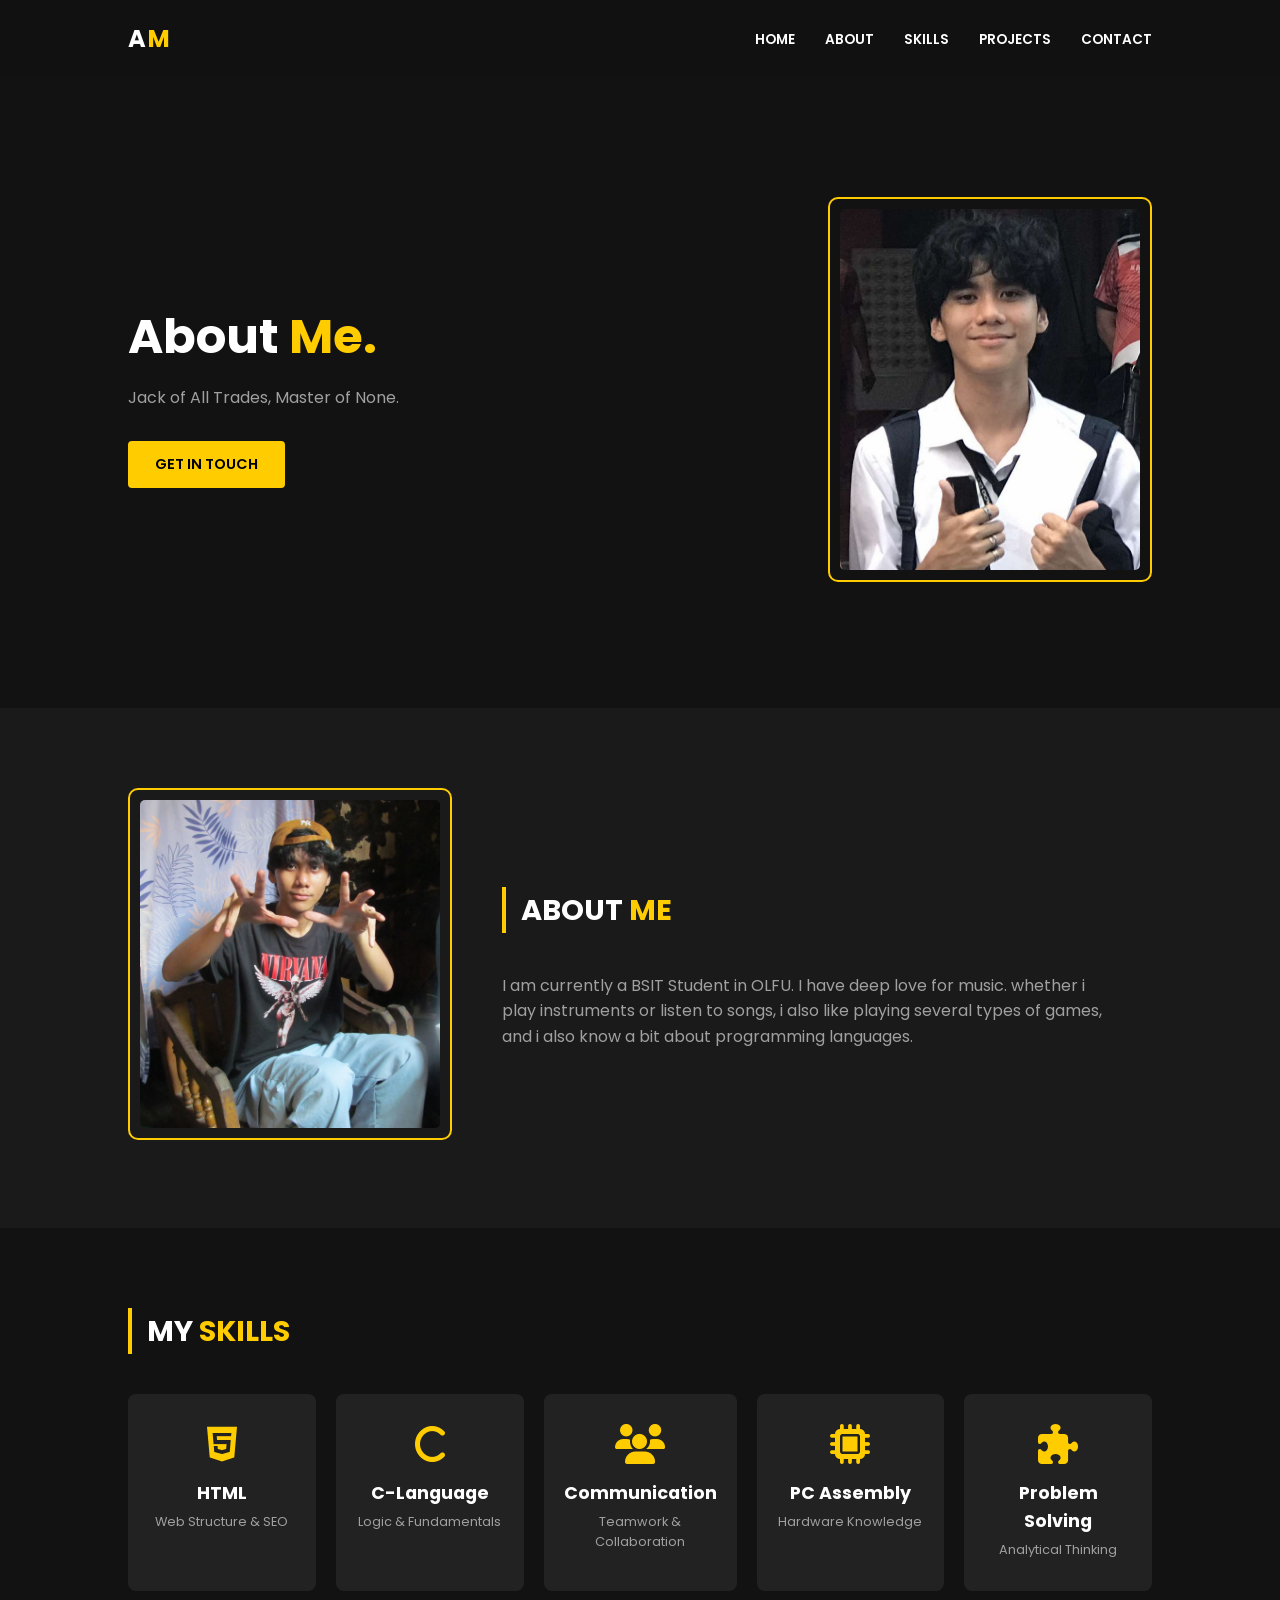
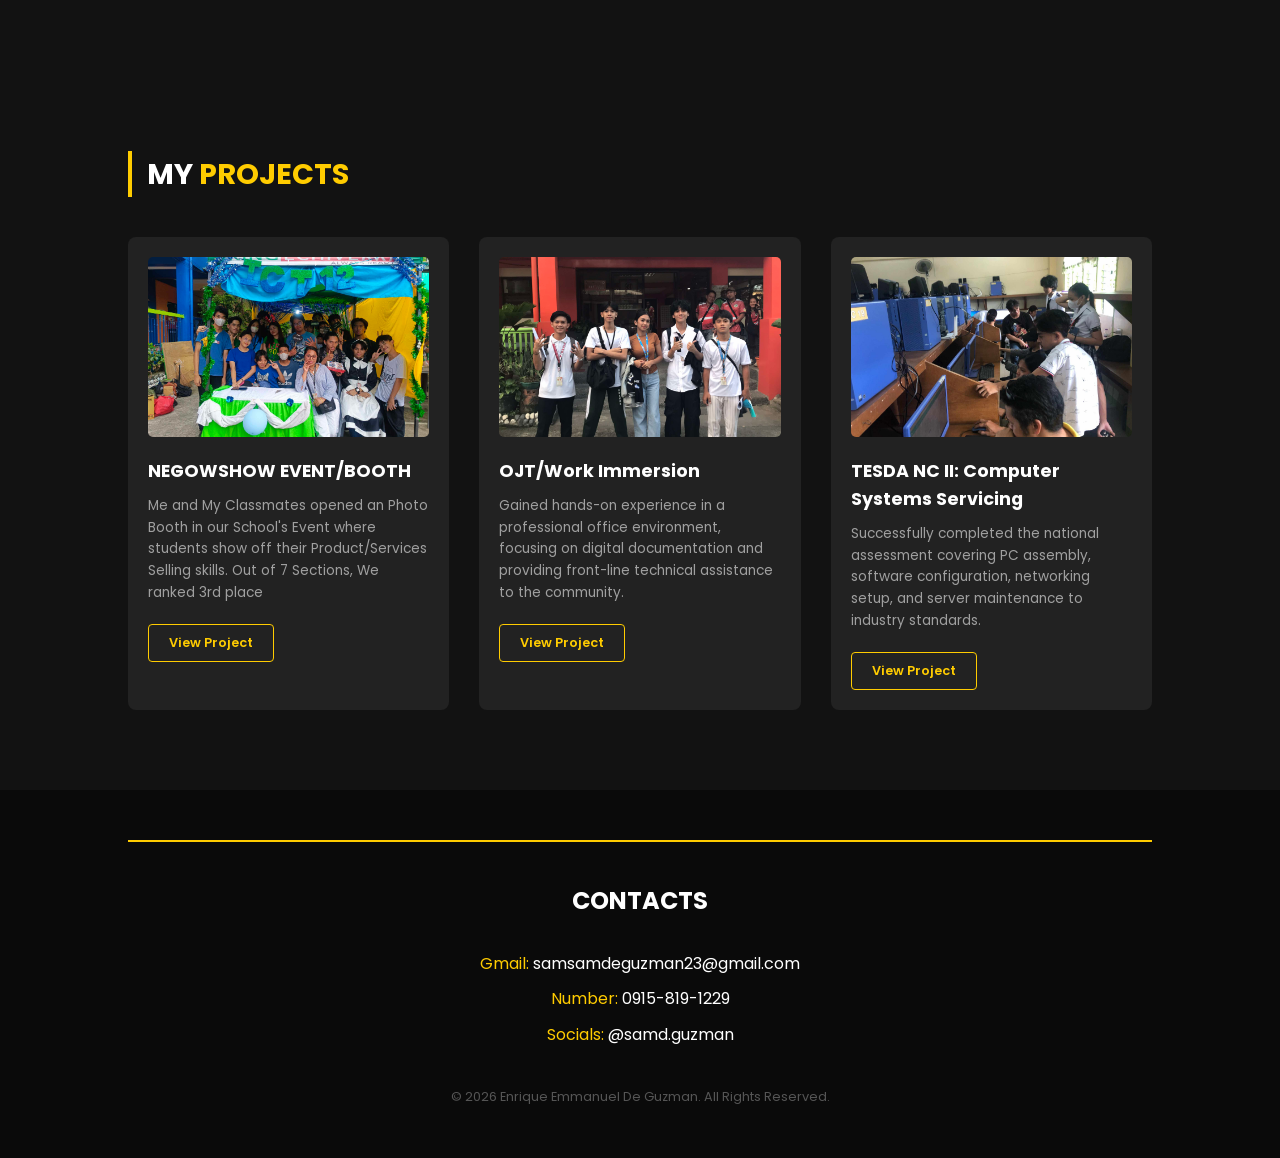
<file: DeGuzman-BSIT1-Y2-2/index.html>
<!DOCTYPE html>
<html lang="en">
<head>
    <meta charset="UTF-8">
    <meta name="viewport" content="width=device-width, initial-scale=1.0">
    <title>Enrique Emmanuel De Guzman - Portfolio</title>
    <link href="https://fonts.googleapis.com/css2?family=Poppins:wght@300;400;600;700&display=swap" rel="stylesheet">
    <link rel="stylesheet" href="https://cdnjs.cloudflare.com/ajax/libs/font-awesome/6.4.0/css/all.min.css">
    <link rel="stylesheet" href="css/style.css">
</head>
<body>

    <nav id="navbar">
        <div class="logo">A<span class="accent">M</span></div>
        <ul class="nav-links">
            <li><a href="#home">HOME</a></li>
            <li><a href="#about">ABOUT</a></li>
            <li><a href="#skills">SKILLS</a></li>
            <li><a href="#projects">PROJECTS</a></li>
            <li><a href="#contact">CONTACT</a></li>
        </ul>
    </nav>

    <section id="home" class="hero">
        <div class="hero-content">
            <h1>About <span class="accent">Me.</span></h1>
            <p>Jack of All Trades, Master of None.</p>
            <a href="#contact" class="btn btn-primary">GET IN TOUCH</a>
        </div>
        <div class="hero-image">
            <div class="image-frame">
                <img src="images/heropage.png" alt="Enrique Emmanuel">
            </div>
        </div>
    </section>

    <section id="about" class="about">
        <div class="about-image">
            <div class="image-frame">
                <img src="images/about me.jpg" alt="Enrique Programming">
            </div>
        </div>
        <div class="about-content">
            <h2 class="section-title">ABOUT <span class="accent">ME</span></h2>
            <p>I am currently a BSIT Student in OLFU. I have deep love for music. whether i play instruments or listen to songs, i also like playing several types of games, and i also know a bit about programming languages.</p>
        </div>
    </section>

    <section id="skills" class="skills">
        <h2 class="section-title">MY <span class="accent">SKILLS</span></h2>
        <div class="skills-grid">
            <div class="skill-card">
                <i class="fa-brands fa-html5 accent"></i>
                <h3>HTML</h3>
                <p>Web Structure & SEO</p>
            </div>
            <div class="skill-card">
                <i class="fa-solid fa-c accent"></i>
                <h3>C-Language</h3>
                <p>Logic & Fundamentals</p>
            </div>
            <div class="skill-card">
                <i class="fa-solid fa-users accent"></i>
                <h3>Communication</h3>
                <p>Teamwork & Collaboration</p>
            </div>
            <div class="skill-card">
                <i class="fa-solid fa-microchip accent"></i>
                <h3>PC Assembly</h3>
                <p>Hardware Knowledge</p>
            </div>
            <div class="skill-card">
                <i class="fa-solid fa-puzzle-piece accent"></i>
                <h3>Problem Solving</h3>
                <p>Analytical Thinking</p>
            </div>
        </div>
    </section>

   <section id="projects" class="projects">
        <h2 class="section-title">MY <span class="accent">PROJECTS</span></h2>
        <div class="projects-grid">
            
            <div class="project-card">
                <img src="images/project1.jpg" alt="Project 1" class="project-img">
                
                <h3>NEGOWSHOW EVENT/BOOTH</h3>
                <p>Me and My Classmates opened an Photo Booth in our School's 
                    Event where students show off their Product/Services Selling skills.
                    Out of 7 Sections, We ranked 3rd place</p>
                <a href="#" class="btn btn-outline">View Project</a>
            </div>

            <div class="project-card">
                <img src="images/project2.jpg" alt="Project 2" class="project-img">
                
                <h3>OJT/Work Immersion</h3>
                <p>Gained hands-on experience in a professional office environment, 
                focusing on digital documentation and providing front-line technical assistance to the community.</p>
                <a href="#" class="btn btn-outline">View Project</a>
            </div>

            <div class="project-card">
                <img src="images/project3.jpg" alt="Project 3" class="project-img">
                
               <h3>TESDA NC II: Computer Systems Servicing</h3>
    <p>Successfully completed the national assessment covering PC assembly, 
        software configuration, networking setup, and server maintenance to industry standards.</p>
                <a href="#" class="btn btn-outline">View Project</a>
            </div>

        </div>
    </section>

    <footer id="contact">
        <div class="footer-divider"></div>
        <h2>CONTACTS</h2>
        <div class="contact-info">
            <p><span class="accent">Gmail:</span> samsamdeguzman23@gmail.com</p>
            <p><span class="accent">Number:</span> 0915-819-1229</p>
            <p><span class="accent">Socials:</span> @samd.guzman</p>
        </div>
        <p class="copyright">&copy; 2026 Enrique Emmanuel De Guzman. All Rights Reserved.</p>
    </footer>

    <script src="js/script.js"></script>
</body>
</html>
</file>
<file: DeGuzman-BSIT1-Y2-2/css/style.css>
/* --- Variables & Reset --- */
:root {
    --bg-main: #121212;
    --bg-card: #222222;
    --accent: #ffcc00; /* Yellow from mockup */
    --text-light: #ffffff;
    --text-muted: #a0a0a0;
    --font-main: 'Poppins', sans-serif;
}

* {
    margin: 0;
    padding: 0;
    box-sizing: border-box;
    scroll-behavior: smooth;
}

body {
    background-color: var(--bg-main);
    color: var(--text-light);
    font-family: var(--font-main);
    line-height: 1.6;
}

.accent {
    color: var(--accent);
}

/* --- Navigation --- */
nav {
    display: flex;
    justify-content: space-between;
    align-items: center;
    padding: 20px 10%;
    position: sticky;
    top: 0;
    background-color: rgba(18, 18, 18, 0.95);
    z-index: 1000;
}

.logo {
    font-size: 1.5rem;
    font-weight: 700;
    letter-spacing: 2px;
}

.nav-links {
    list-style: none;
    display: flex;
    gap: 30px;
}

.nav-links a {
    color: var(--text-light);
    text-decoration: none;
    font-size: 0.85rem;
    font-weight: 600;
    transition: color 0.3s ease;
}

.nav-links a:hover {
    color: var(--accent);
}

/* --- Common Section Styles --- */
section {
    padding: 80px 10%;
}

.section-title {
    font-size: 1.8rem;
    margin-bottom: 40px;
    border-left: 4px solid var(--accent);
    padding-left: 15px;
    text-transform: uppercase;
}

/* --- Buttons --- */
.btn {
    display: inline-block;
    padding: 10px 25px;
    font-size: 0.9rem;
    font-weight: 600;
    text-decoration: none;
    border-radius: 4px;
    transition: all 0.3s ease;
    cursor: pointer;
}

.btn-primary {
    background-color: var(--accent);
    color: #000;
    border: 2px solid var(--accent);
}

.btn-primary:hover {
    background-color: transparent;
    color: var(--accent);
}

.btn-outline {
    background-color: transparent;
    color: var(--accent);
    border: 1px solid var(--accent);
    font-size: 0.8rem;
    padding: 8px 20px;
}

.btn-outline:hover {
    background-color: var(--accent);
    color: #000;
}

/* --- Hero Section --- */
.hero {
    display: flex;
    align-items: center;
    justify-content: space-between;
    min-height: 70vh;
}

.hero-content h1 {
    font-size: 3rem;
    margin-bottom: 10px;
}

.hero-content p {
    color: var(--text-muted);
    margin-bottom: 30px;
}

/* Image Frames (Yellow borders around photos) */
.image-frame {
    border: 2px solid var(--accent);
    padding: 10px;
    border-radius: 10px;
    display: inline-block;
}

.image-frame img {
    display: block;
    width: 300px;
    height: auto;
    border-radius: 5px;
}

/* --- About Section --- */
.about {
    display: flex;
    align-items: center;
    gap: 50px;
    background-color: #1a1a1a; /* Slight contrast from main bg */
}

.about-content p {
    color: var(--text-muted);
    max-width: 600px;
}

/* --- Skills Section --- */
.skills-grid {
    display: flex;
    flex-wrap: wrap;
    gap: 20px;
}

.skill-card {
    background-color: var(--bg-card);
    padding: 30px 20px;
    border-radius: 8px;
    flex: 1 1 180px;
    text-align: center;
    transition: transform 0.3s ease;
}

.skill-card:hover {
    transform: translateY(-5px);
}

.skill-card i {
    font-size: 2.5rem;
    margin-bottom: 15px;
}

.skill-card h3 {
    font-size: 1.1rem;
    margin-bottom: 5px;
}

.skill-card p {
    font-size: 0.8rem;
    color: var(--text-muted);
}

/* --- Projects Section --- */
.projects-grid {
    display: grid;
    grid-template-columns: repeat(auto-fit, minmax(300px, 1fr));
    gap: 30px;
}

.project-card {
    background-color: var(--bg-card);
    padding: 20px;
    border-radius: 8px;
}

.project-img-placeholder {
    width: 100%;
    height: 180px;
    background-color: #333;
    border-radius: 5px;
    display: flex;
    align-items: center;
    justify-content: center;
    color: #666;
    margin-bottom: 20px;
}

.project-card h3 {
    font-size: 1.1rem;
    margin-bottom: 10px;
}

.project-card p {
    font-size: 0.85rem;
    color: var(--text-muted);
    margin-bottom: 20px;
}

/* --- Footer / Contact --- */
footer {
    padding: 50px 10%;
    text-align: center;
    background-color: #0a0a0a;
}

.footer-divider {
    height: 2px;
    background-color: var(--accent);
    width: 100%;
    margin-bottom: 40px;
}

footer h2 {
    margin-bottom: 30px;
}

.contact-info {
    margin-bottom: 40px;
}

.contact-info p {
    margin-bottom: 10px;
}

.copyright {
    font-size: 0.8rem;
    color: #555;
}

/* --- Responsive Design (Mobile) --- */
@media (max-width: 768px) {
    .nav-links {
        display: none; /* Hide standard nav on small screens, requires a hamburger menu setup for production */
    }
    
    .hero, .about {
        flex-direction: column;
        text-align: center;
    }
    
    .hero-content {
        margin-bottom: 40px;
    }
    
    .section-title {
        border-left: none;
        border-bottom: 4px solid var(--accent);
        padding-left: 0;
        padding-bottom: 5px;
        display: inline-block;
    }
}
.project-img {
    width: 100%;
    height: 180px;
    object-fit: cover; 
    border-radius: 5px;
    margin-bottom: 20px;
    display: block;
}
</file>
